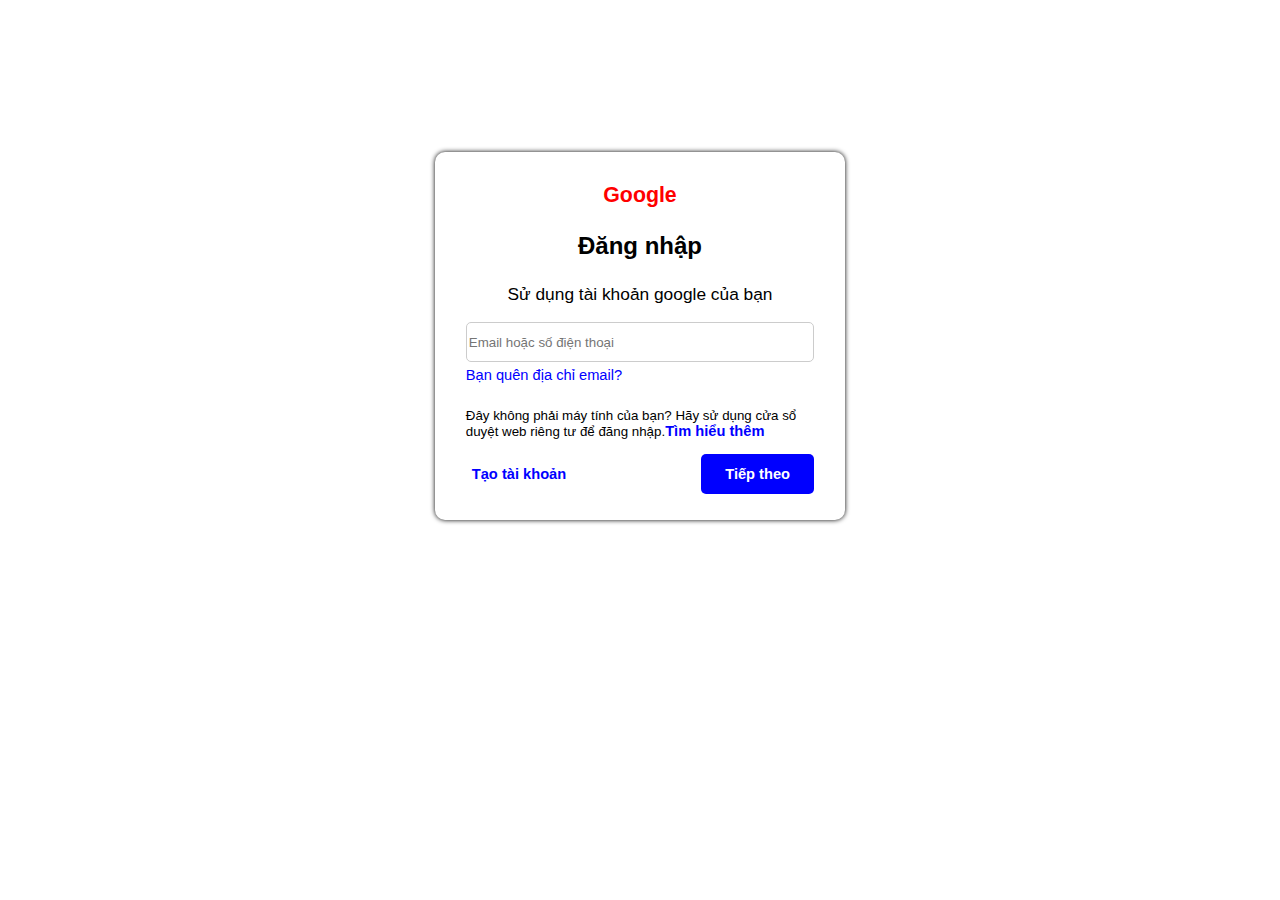
<file: HW1/index.html>
<html>
<!DOCTYPE html>
<html lang="en">

<head>
    <meta charset="UTF-8">
    <meta http-equiv="X-UA-Compatible" content="IE=edge">
    <meta name="viewport" content="width=device-width, initial-scale=1.0">
    <title>Gmail login page source code download</title>
    <link type="text/css" rel="stylesheet" href="style.css" />
    <link href='https://fonts.googleapis.com/css?family=Open+Sans+Condensed:300' rel='stylesheet' type='text/css'>
    <link href='https://fonts.googleapis.com/css?family=Open+Sans:300' rel='stylesheet' type='text/css'>

</head>

<body>
    <!-- <center>
        <div class="base">
            <div id="logo">
                <img src="logo.png" width="118" height="38" />
            </div>
            <div id="info1">
                <h6>Đăng nhập</h6>
            </div>
            <div id="info1">
                Sử dụng Tài khoản Google của bạn
            </div>
            <div id="form1">
                <div id="form-img">
                    <img src="profile-img.png" width="99" height="99" />
                </div>
                <div id="mailbox">
                    <input placeholder="Email hoặc số điện thoại" type="mail" name="name" style="width:270px; height:42px; border: solid 1px #c2c4c6; font-size:16px; padding-left:8px;" />
                </div>
                <div>
                    <input type="submit" id="button2" value="Tiếp theo" />
                </div>
                <div id="info06">
                    <p><a href="#">Bạn quên địa chỉ Email</a></p>
                </div>

                <div id="info3">
                    <p>Đây không phải máy tính của bạn? Hãy sử dụng chế độ Khách để đăng nhập một cách riêng tư <a href="#">Tìm hiểu thêm</a></p>
                </div>

            </div>
            <div id="info4">
                <p>Bạn Chưa Có Tài Khoản? <a href="#">Tạo tài khoản</a></p>

            </div>
            <div id="info5">
                One Google Account for everything Google
            </div>
            <div>
                <img src="footer-logo.png" id="logo2" />
            </div>

            <div id="bottom">

            </div>
        </div>

    </center> -->
    <script src="./index.js"></script>
</body>

</html>
</file>
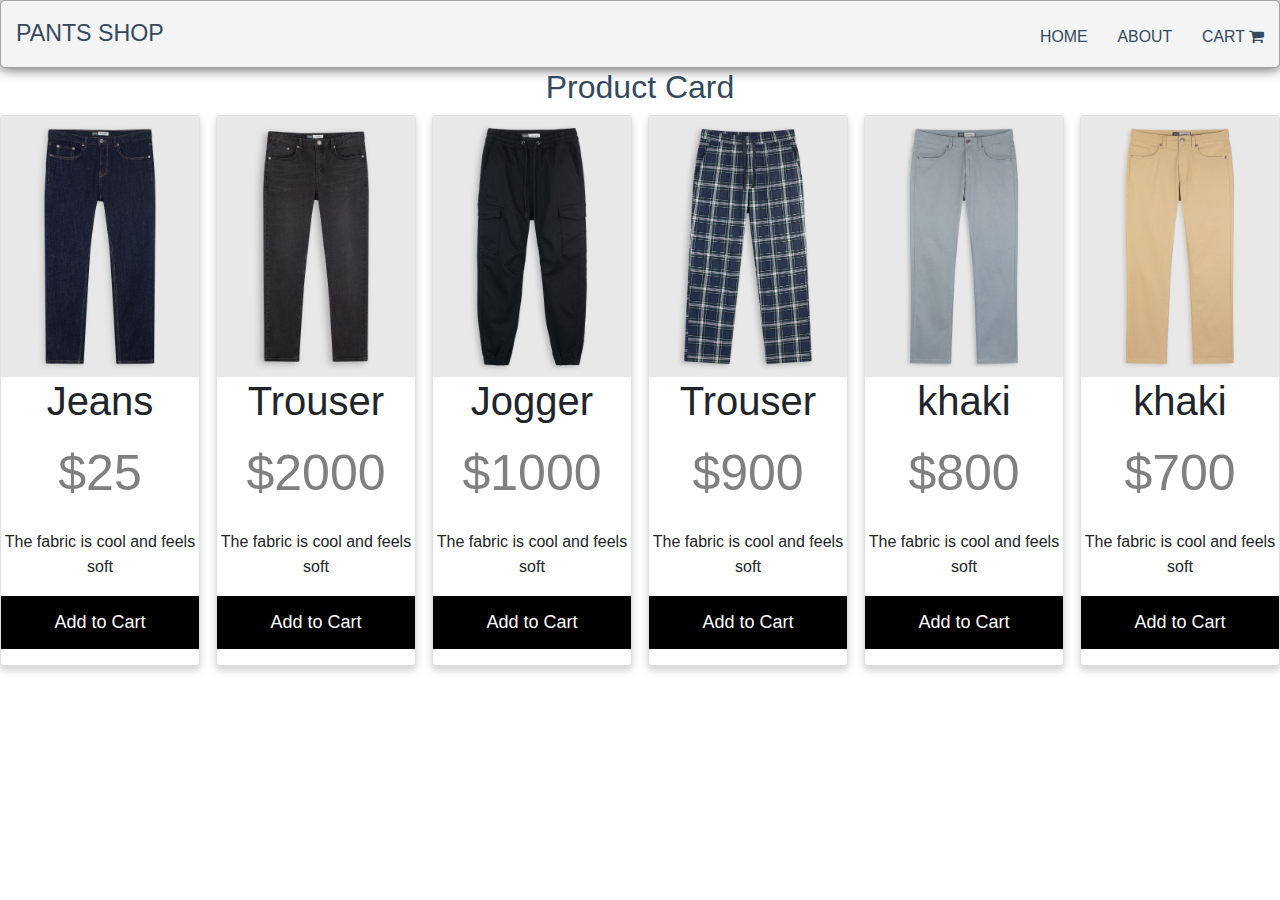
<file: HW2/index.html>
<!DOCTYPE html>
<html lang="en">

<head>
    <meta charset="UTF-8">
    <meta http-equiv="X-UA-Compatible" content="IE=edge">
    <meta name="viewport" content="width=device-width, initial-scale=1.0">
    <link rel="stylesheet" href="https://cdn.jsdelivr.net/npm/bootstrap@4.0.0/dist/css/bootstrap.min.css" integrity="sha384-Gn5384xqQ1aoWXA+058RXPxPg6fy4IWvTNh0E263XmFcJlSAwiGgFAW/dAiS6JXm" crossorigin="anonymous">
    <link rel="stylesheet" href="./style.css">
    <link rel='stylesheet' href='https://cdnjs.cloudflare.com/ajax/libs/font-awesome/4.7.0/css/font-awesome.min.css'>
    <title>Document</title>

</head>
<header class="header">
    <h1 class="logo"><a href="#">
        Pants shop</a></h1>
    <ul class="main-nav">
        <li><a href="#">Home</a></li>
        <li><a href="#">About</a></li>
        <li><a href="#">Cart <i class='fa fa-shopping-cart'></i></a></li>

    </ul>
</header>

<body>

    <h2 style="text-align:center">Product Card</h2>
    <div class="parent white">

        <div class="card">
            <img src="./images/jean.jpg" alt="Denim Jeans" style="width:100%">
            <h1>Jeans</h1>
            <p class="price">$25</p>
            <p>The fabric is cool and feels soft</p>
            <p><button>Add to Cart</button></p>
        </div>
    </div>
    <script src="./main.js">
    </script>
</body>

</html>
</file>
<file: HW1/style.css>
.base {
    position: absolute;
    width: 100%;
    color: rgb(10, 10, 10);
}

#logo {
    margin-top: 20px;
    width: 100px;
}

#info1 {
    width: auto;
    font-family: 'Open Sans', sans-serif;
    font-size: 35px;
    color: #090909;
}

#form1 {
    margin-top: 15px;
    width: 355px;
    height: 300px;
    padding-top: 20px;
    background: #f7f7f7;
    box-shadow: 0px 1px 1px 1px #c6c1c1;
}

#form-img {
    width: 99px;
    height: 99px;
}

#mailbox {
    width: 270px;
    height: 42px;
    border-radius: 5px 5px 5px 5px;
    background: white;
    font-size: 18px;
    margin-top: 20px;
    border-width: 0px;
    border-style: solid;
    border-color: blue;
}

#button2 {
    width: 270px;
    height: 35px;
    margin-top: 10px;
    background: #498af2;
    font-family: verdana;
    font-size: 14px;
    color: white;
    border-radius: 5px 5px 5px 5px;
    border-width: 1px;
    border-style: solid;
    border-color: gray;
    cursor: pointer;
    outline: none;
}

#info3 {
    font-size: 13px;
    font-family: 'Open Sans', sans-serif;
    font-weight: bold;
}

#info4 {
    font-size: 13px;
    font-family: 'Open Sans', sans-serif;
    font-weight: bold;
}

#info5 {
    font-size: 13px;
    font-family: 'Open Sans', sans-serif;
    color: #87898b;
    font-weight: bold;
}

a {
    color: blue;
    text-decoration: none
}

#info6 {
    margin-top: 25px;
    font-size: 13px;
    font-family: 'Open Sans', sans-serif;
    font-weight: bold;
}

#logo2 {
    margin-top: 10px;
    height: 27px;
    width: 243px;
}

#bottom {
    padding: 0px;
    margin: 0px;
}

#bottom ul {
    list-style: none;
}

#bottom ul li {
    margin-left: 20px;
}
</file>
<file: HW2/style.css>
.card {
    box-shadow: 0 4px 8px 0 rgba(0, 0, 0, 0.2);
    max-width: 200px;
    margin: auto;
    text-align: center;
    font-family: arial;
}

.price {
    color: grey;
    font-size: 50px;
}

.card button {
    border: none;
    outline: 0;
    padding: 12px;
    color: white;
    background-color: #000;
    text-align: center;
    cursor: pointer;
    width: 100%;
    font-size: 18px;
}

.card button:hover {
    opacity: 0.7;
}

.parent {
    display: grid;
    grid-gap: 1rem;
    grid-template-columns: repeat(auto-fit, minmax(150px, 1fr));
}


/****/

* {
    box-sizing: border-box;
}

body {
    font-family: 'Montserrat', sans-serif;
    line-height: 1.6;
    margin: 0;
    min-height: 100vh;
}

ul {
    margin: 0;
    padding: 0;
    list-style: none;
}

h2,
h3,
a {
    color: #34495e;
}

a {
    text-decoration: none;
}

.logo {
    margin: 0;
    font-size: 1.45em;
}

.main-nav {
    margin-top: 5px;
}

.logo a,
.main-nav a {
    padding: 10px 15px;
    text-transform: uppercase;
    text-align: center;
    display: block;
}

.main-nav a {
    color: #34495e;
    font-size: .99em;
}

.main-nav a:hover {
    color: #718daa;
}

.header {
    padding-top: .5em;
    padding-bottom: .5em;
    border: 1px solid #a2a2a2;
    background-color: #f4f4f4;
    -webkit-box-shadow: 0px 0px 14px 0px rgba(0, 0, 0, 0.75);
    -moz-box-shadow: 0px 0px 14px 0px rgba(0, 0, 0, 0.75);
    box-shadow: 0px 0px 14px 0px rgba(0, 0, 0, 0.75);
    -webkit-border-radius: 5px;
    -moz-border-radius: 5px;
    border-radius: 5px;
}

@media (min-width: 769px) {
    .header,
    .main-nav {
        display: flex;
    }
    .header {
        flex-direction: column;
        align-items: center;
    }
}

@media (min-width: 1025px) {
    .header {
        flex-direction: row;
        justify-content: space-between;
    }
}
</file>
